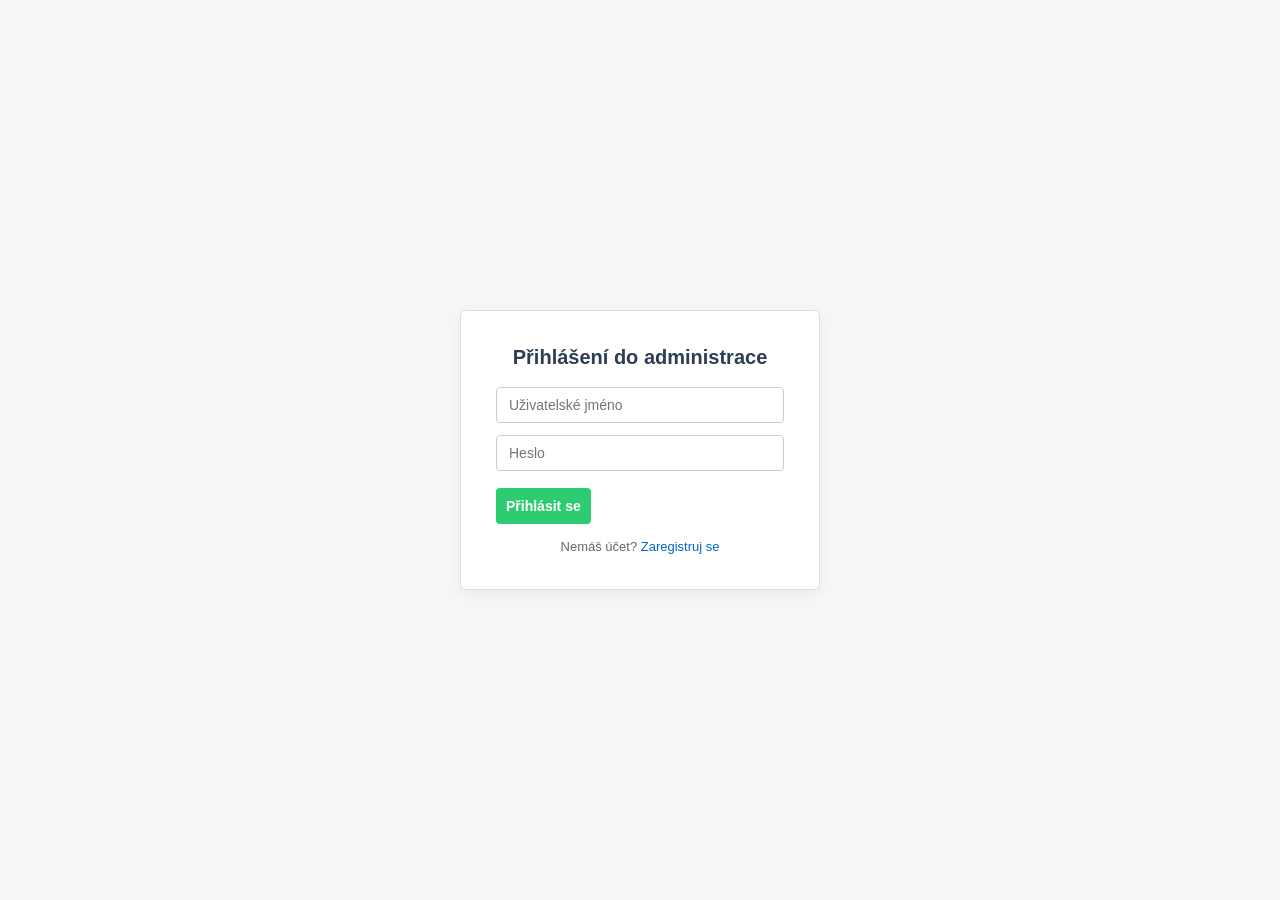
<file: index.html>
<!DOCTYPE html>
<html lang="cs">
<head>
    <meta charset="UTF-8">
    <title>Administrace - Přihlášení</title>
    <link rel="stylesheet" href="style.css">
</head>
<body class="login-body">

<div class="login-container">
    <div id="loginSection">
        <h2>Přihlášení do administrace</h2>
        <form id="loginForm">
            <input type="text" id="loginUsername" placeholder="Uživatelské jméno" required>
            <input type="password" id="loginPassword" placeholder="Heslo" required>
            <button type="submit">Přihlásit se</button>
        </form>
        <p>Nemáš účet? <a href="#" id="toRegister">Zaregistruj se</a></p>
    </div>

    <div id="registerSection" style="display: none;">
        <h2>Registrace nového uživatele</h2>
        <form id="registerForm">
            <input type="text" id="regUsername" placeholder="Uživatelské jméno" required>
            <input type="password" id="regPassword" placeholder="Heslo" required>
            <button type="submit">Zaregistrovat se</button>
        </form>
        <p>Už máš účet? <a href="#" id="toLogin">Přihlas se</a></p>
    </div>
</div>

<script src="app.js"></script>
</body>
</html>
</file>
<file: style.css>
/* --- ZÁKLAD --- */
* {
    box-sizing: border-box;
    margin: 0;
    padding: 0;
    font-family: Arial, sans-serif;
}

body {
    background-color: #f4f6f8;
    color: #333;
}

/* --- VYCENTROVANÉ PŘIHLÁŠENÍ (pouze pro index.html) --- */
body.login-body {
    height: 100vh;
    margin: 0;
    display: flex;
    justify-content: center;
    align-items: center;
    background-color: #f4f6f8;
}

.login-container {
    background: #ffffff;
    padding: 35px;
    border: 1px solid #ddd;
    border-radius: 6px;
    width: 360px;
    box-shadow: 0 4px 12px rgba(0, 0, 0, 0.05);
}

.login-container h2 {
    margin-bottom: 18px;
    text-align: center;
    font-size: 20px;
    color: #2c3e50;
}

.login-container form {
    display: flex;
    flex-direction: column;
    gap: 12px;
}

.login-container input {
    width: 100%;
    padding: 9px 12px;
    border: 1px solid #ccc;
    border-radius: 4px;
    font-size: 14px;
}

.login-container input:focus {
    outline: none;
    border-color: #0066cc;
}

.login-container button[type="submit"] {
    background-color: #2ecc71;
    color: white;
    border: none;
    padding: 10px;
    border-radius: 4px;
    font-size: 14px;
    font-weight: bold;
    cursor: pointer;
    margin-top: 5px;
}

.login-container button[type="submit"]:hover {
    background-color: #27ae60;
}

.login-container p {
    margin-top: 15px;
    text-align: center;
    font-size: 13px;
    color: #666;
}

.login-container a {
    color: #0066cc;
    text-decoration: none;
}

.login-container a:hover {
    text-decoration: underline;
}

/* --- HORNÍ LIŠTA --- */
.admin-header {
    background-color: #ffffff;
    border-bottom: 1px solid #ddd;
    padding: 12px 20px;
}

.header-container {
    max-width: 1100px;
    margin: 0 auto;
    display: flex;
    justify-content: space-between;
    align-items: center;
}

.admin-header h1 {
    font-size: 18px;
    color: #2c3e50;
}

.user-info {
    display: flex;
    align-items: center;
    gap: 15px;
    font-size: 14px;
}

/* --- HLAVNÍ LAYOUT (Menu vlevo, obsah vpravo) --- */
.admin-container {
    max-width: 1100px;
    margin: 25px auto;
    padding: 0 20px;
    display: flex;
    gap: 25px;
}

/* Boční menu */
.admin-sidebar {
    width: 220px;
    background: #ffffff;
    border: 1px solid #ddd;
    border-radius: 6px;
    padding: 15px 0;
    height: fit-content;
}

.sidebar-menu {
    list-style: none;
}

.sidebar-menu li a {
    display: block;
    padding: 10px 20px;
    color: #333;
    text-decoration: none;
    font-size: 14px;
    border-left: 3px solid transparent;
    transition: 0.2s;
}

.sidebar-menu li a:hover,
.sidebar-menu li a.active {
    background-color: #f0f4f8;
    color: #0066cc;
    border-left-color: #0066cc;
    font-weight: bold;
}

/* Hlavní obsahová část */
.admin-main {
    flex-grow: 1;
    background: #ffffff;
    border: 1px solid #ddd;
    border-radius: 6px;
    padding: 25px;
    min-height: 400px;
}

.admin-main h2 {
    font-size: 18px;
    margin-bottom: 20px;
    border-bottom: 1px solid #eee;
    padding-bottom: 8px;
    color: #2c3e50;
}

/* --- FORMULÁŘE A PRKY --- */
form {
    display: flex;
    flex-direction: column;
    gap: 12px;
}

input[type="text"],
input[type="password"],
textarea {
    width: 100%;
    padding: 9px 12px;
    border: 1px solid #ccc;
    border-radius: 4px;
    font-size: 14px;
}

input:focus, textarea:focus {
    outline: none;
    border-color: #0066cc;
}

textarea {
    resize: vertical;
}

button[type="submit"] {
    background-color: #2ecc71;
    color: white;
    border: 0;
    border: none;
    padding: 9px 15px;
    border-radius: 4px;
    font-size: 14px;
    font-weight: bold;
    cursor: pointer;
    align-self: flex-start;
}

button[type="submit"]:hover {
    background-color: #27ae60;
}

/* --- TABULKY --- */
.data-table {
    width: 100%;
    border-collapse: collapse;
    margin-top: 15px;
    font-size: 14px;
}

.data-table th,
.data-table td {
    padding: 10px;
    text-align: left;
    border-bottom: 1px solid #eee;
}

.data-table th {
    background-color: #f8f9fa;
    font-size: 12px;
    text-transform: uppercase;
    color: #666;
}

/* Tlačítka */
.btn-sm {
    padding: 4px 8px;
    border: none;
    border-radius: 3px;
    font-size: 12px;
    cursor: pointer;
}

.btn-info {
    background-color: #3498db;
    color: white;
}

.btn-danger {
    background-color: #e74c3c;
    color: white;
}

.btn-danger-sm {
    background-color: #e74c3c;
    color: white;
    border: none;
    padding: 5px 10px;
    border-radius: 4px;
    cursor: pointer;
    font-size: 13px;
}

/* --- PŘIHLAŠOVACÍ STRÁNKA (index.html) --- */
.login-body {
    display: flex;
    justify-content: center;
    align-items: center;
    height: 100vh;
    background-color: #f4f6f8;
}

.login-card {
    background: #ffffff;
    padding: 30px;
    border: 1px solid #ddd;
    border-radius: 6px;
    width: 340px;
    box-shadow: 0 2px 5px rgba(0,0,0,0.05);
}

.login-card h2 {
    margin-bottom: 18px;
    text-align: center;
    font-size: 20px;
}

/* Styly pro toast notifikaci */
#toastNotification {
    position: fixed;
    top: 20px;
    right: 20px;
    background: #28a745;
    color: white;
    padding: 12px 20px;
    border-radius: 6px;
    box-shadow: 0 4px 12px rgba(0,0,0,0.15);
    font-weight: bold;
    z-index: 9999;
    opacity: 0;
    transition: opacity 0.3s ease-in-out;
    pointer-events: none;
}

#toastNotification.show {
    opacity: 1;
}
</file>
